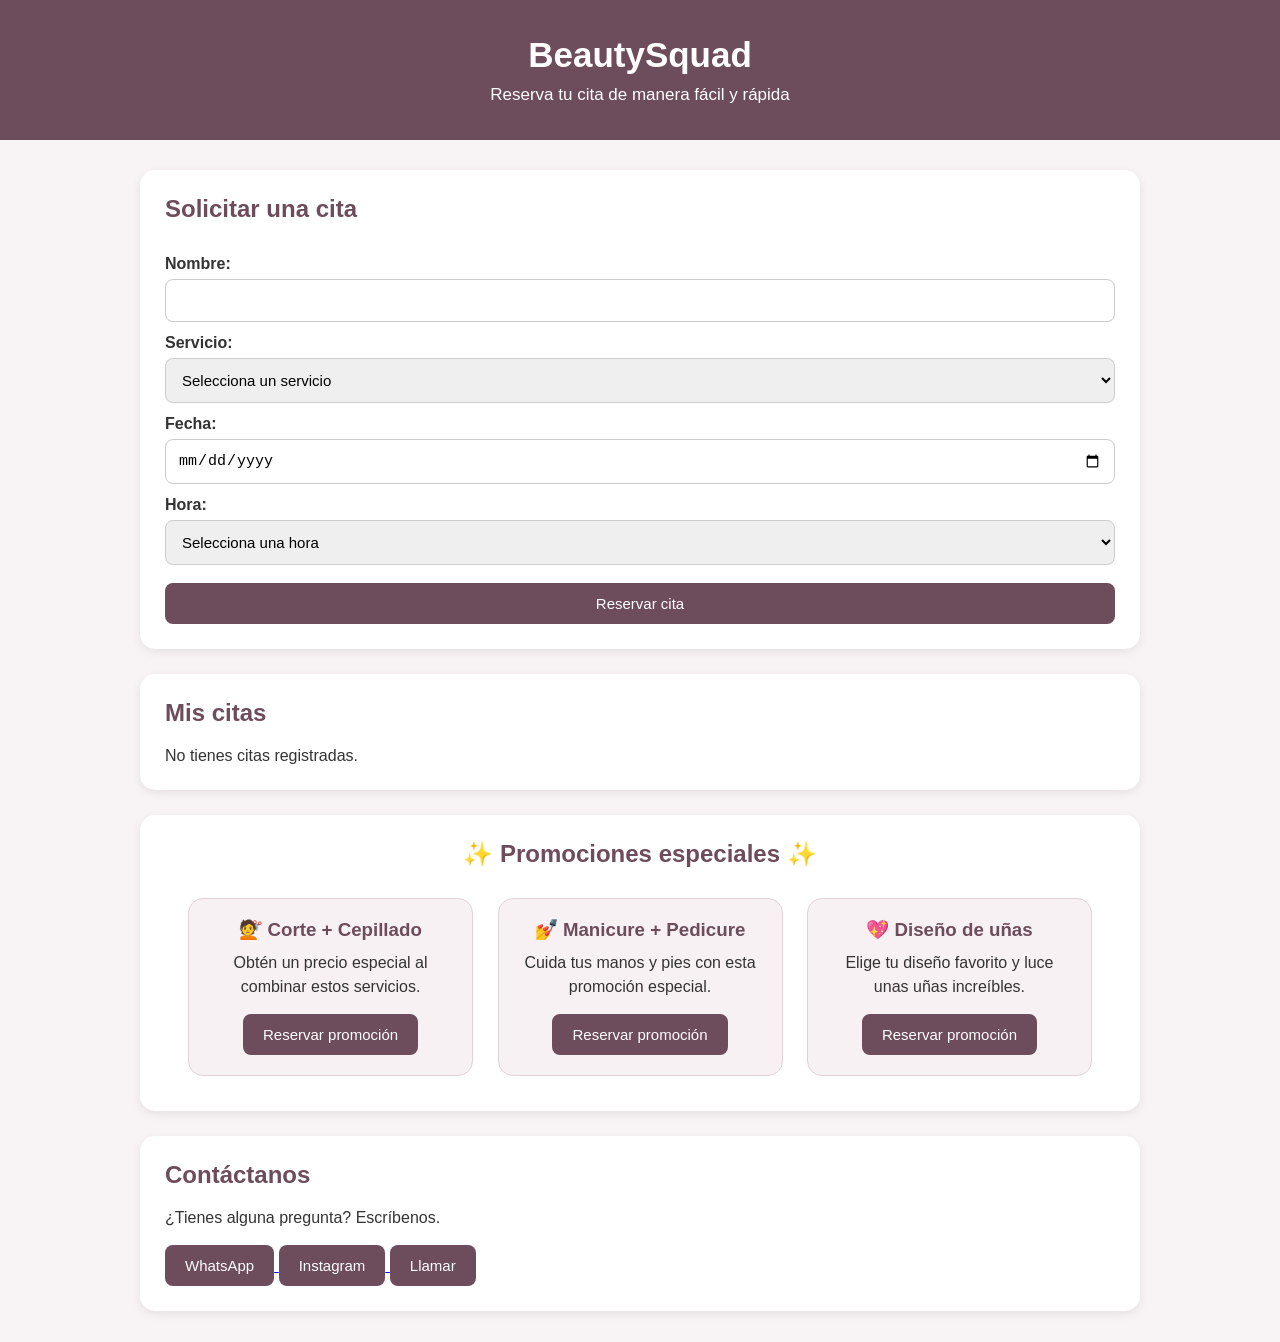
<file: index.html>
<!DOCTYPE html>
<html lang="es">
<head>
    <meta charset="UTF-8">
    <meta name="viewport" content="width=device-width, initial-scale=1.0">
    <title>Sistema de Citas</title>
    <link rel="stylesheet" href="estilos.css">
</head>

<body>

    <header>
        <h1>BeautySquad</h1>
        <p>Reserva tu cita de manera fácil y rápida</p>
    </header>

    <main>

        <section class="citas">
            <h2>Solicitar una cita</h2>

            <form id="formularioCita">

                <label for="nombre">Nombre:</label>
                <input type="text" id="nombre" required>

                <label for="servicio">Servicio:</label>
                <select id="servicio" required>
                    <option value="">Selecciona un servicio</option>
                    <option value="Corte de cabello">Corte de cabello</option>
                    <option value="Cepillado">Cepillado</option>
                    <option value="Manicure">Manicure</option>
                    <option value="Pedicure">Pedicure</option>
                    <option value="Diseño de uñas">Diseño de uñas</option>
                </select>

                <label for="fecha">Fecha:</label>
                <input type="date" id="fecha" required>

                <label for="hora">Hora:</label>
                <select id="hora" required>
                    <option value="">Selecciona una hora</option>
                    <option value="9:00 AM">9:00 AM</option>
                    <option value="10:00 AM">10:00 AM</option>
                    <option value="11:00 AM">11:00 AM</option>
                    <option value="2:00 PM">2:00 PM</option>
                    <option value="5:00 PM">2:30 PM</option>
                    <option value="3:00 PM">3:00 PM</option>
                    <option value="4:00 PM">4:00 PM</option>
                    <option value="5:00 PM">5:00 PM</option>
                </select>

                <button type="submit">Reservar cita</button>

            </form>
        </section>

        <section class="mis-citas">
            <h2>Mis citas</h2>

            <div id="listaCitas">
                <p>No tienes citas registradas.</p>
            </div>
        </section>

        <section class="promociones">
    <h2>✨ Promociones especiales ✨</h2>

    <div class="promocion">
        <h3>💇 Corte + Cepillado</h3>
        <p>Obtén un precio especial al combinar estos servicios.</p>
        <a href="#formularioCita">
    <button type="button">Reservar promoción</button>
</a>
    </div>

    <div class="promocion">
        <h3>💅 Manicure + Pedicure</h3>
        <p>Cuida tus manos y pies con esta promoción especial.</p>
       <a href="#formularioCita">
    <button type="button">Reservar promoción</button>
</a>
    </div>

    <div class="promocion">
        <h3>💖 Diseño de uñas</h3>
        <p>Elige tu diseño favorito y luce unas uñas increíbles.</p>
       <a href="#formularioCita">
    <button type="button">Reservar promoción</button>
</a>
    </div>
</section>
<section class="contacto">
    <h2>Contáctanos</h2>

    <p>¿Tienes alguna pregunta? Escríbenos.</p>

    <a href="https://wa.me/573000000000" target="_blank">
        <button>WhatsApp</button>
    </a>

    <a href="https://www.instagram.com/" target="_blank">
        <button>Instagram</button>
    </a>

    <a href="tel:+573000000000">
        <button>Llamar</button>
    </a>
</section>

    </main>

    <script src="script.js"></script>

</body>
</html>
</file>
<file: estilos.css>
* {
    margin: 0;
    padding: 0;
    box-sizing: border-box;
}

body {
    font-family: Arial, sans-serif;
    background-color: #f8f3f5;
    color: #333;
}

/* ENCABEZADO */

header {
    background-color: #6d4c5b;
    color: white;
    text-align: center;
    padding: 35px 20px;
}

header h1 {
    font-size: 35px;
    margin-bottom: 10px;
}

header p {
    font-size: 17px;
}

/* CONTENIDO */

main {
    width: 90%;
    max-width: 1000px;
    margin: 30px auto;
}

section {
    background-color: white;
    padding: 25px;
    margin-bottom: 25px;
    border-radius: 15px;
    box-shadow: 0 3px 10px rgba(0, 0, 0, 0.08);
}

h2 {
    color: #6d4c5b;
    margin-bottom: 20px;
}

/* FORMULARIO */

form {
    display: flex;
    flex-direction: column;
}

label {
    margin-top: 12px;
    margin-bottom: 6px;
    font-weight: bold;
}

input,
select {
    padding: 12px;
    border: 1px solid #ccc;
    border-radius: 8px;
    font-size: 15px;
}

/* BOTONES */

button {
    background-color: #6d4c5b;
    color: white;
    border: none;
    padding: 12px 20px;
    margin-top: 18px;
    border-radius: 8px;
    cursor: pointer;
    font-size: 15px;
}

button:hover {
    background-color: #513743;
}

/* CITAS */

.cita {
    border: 1px solid #ddd;
    padding: 15px;
    margin-bottom: 15px;
    border-radius: 10px;
    background-color: #faf7f8;
}

.cita p {
    margin: 7px 0;
}

.estado {
    font-weight: bold;
}

/* PROMOCIONES */

.promociones {
    text-align: center;
}

.promocion {
    display: inline-block;
    width: 30%;
    min-width: 250px;
    vertical-align: top;
    margin: 10px;
    padding: 20px;
    border: 1px solid #e0d2d7;
    border-radius: 15px;
    background-color: #f8f1f4;
}

.promocion h3 {
    color: #6d4c5b;
    margin-bottom: 10px;
}

.promocion p {
    line-height: 1.5;
}

.promocion button {
    margin-top: 15px;
}
}

/* CELULARES */

@media (max-width: 600px) {

    header h1 {
        font-size: 28px;
    }

    main {
        width: 95%;
    }

    section {
        padding: 20px;
    }

    .contacto button {
        width: 90%;
    }
}
</file>
